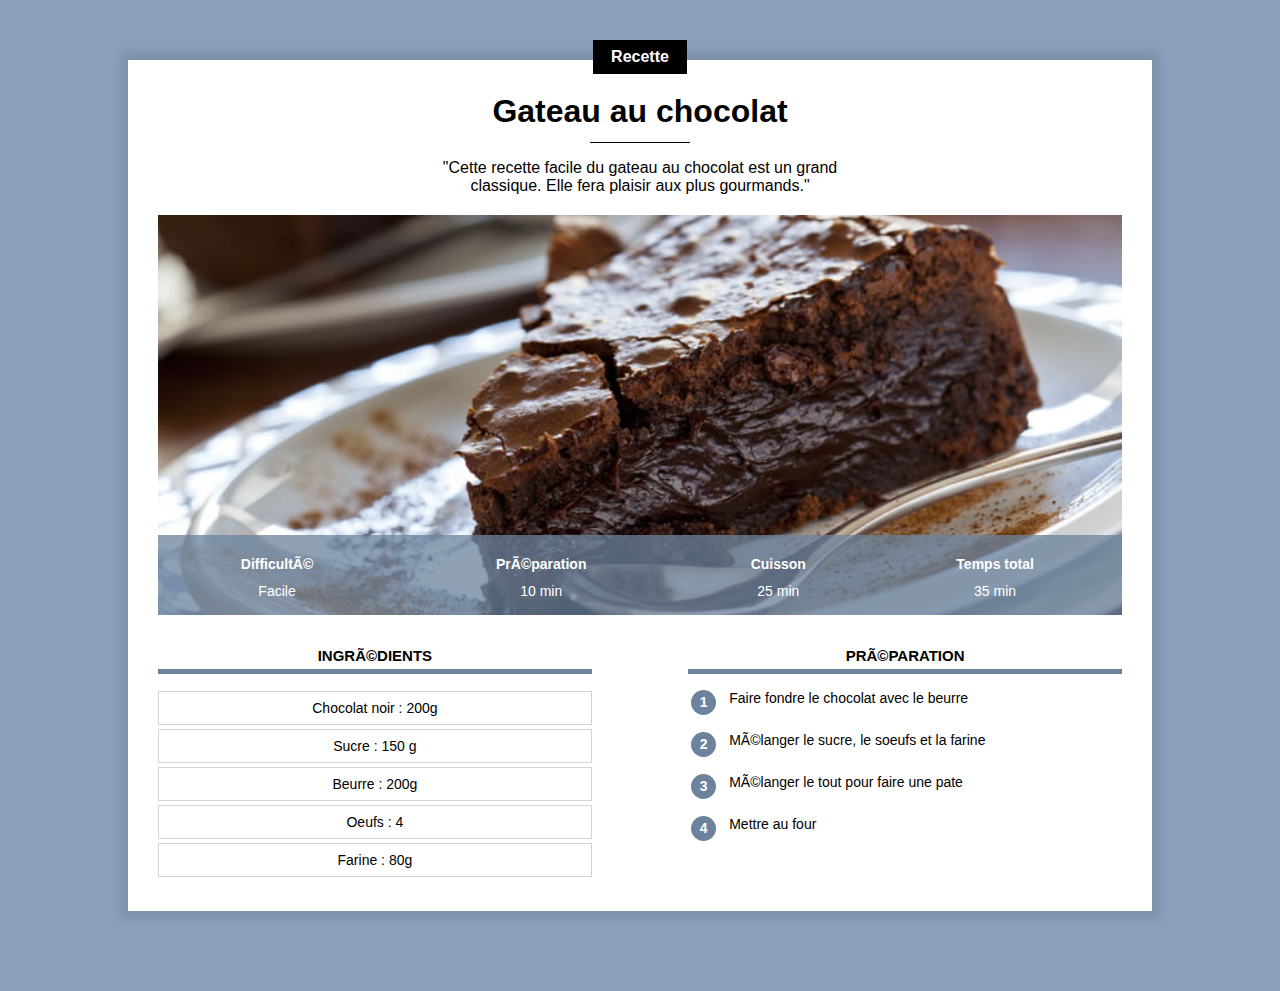
<file: index.html>
<!doctype html>
<html lang="fr">
    <head>
        <title>gateau au chocolat</title>
        <meta charset=""UTF-8>
        <link rel="stylesheet" href="recette.css"/>
    </head>

    <body>


        <div class="contenu">

            <div class="centre categorie">
                <p class="categorie">Recette</p>
           </div>

            <h1>Gateau au chocolat </h1>
            
            <div class = "separateur"></div>


            <div class ="centre">
                <p class="description">"Cette recette facile du gateau au chocolat est un grand classique. Elle fera plaisir aux plus gourmands."</p>
            </div>
            
            <div class="info">
                <img class ="centre info" src="gateau.jpg">

                <table class="info">
                    <tr><th>Difficulté</th><th>Préparation</th><th>Cuisson</th><th>Temps total</th></tr>
                    <tr><td>Facile</td><td>10 min</td><td>25 min</td><td>35 min</td></tr>

                </table>

            </div>

            <div>
                <div class="colonne1 colonne">
                <h2>Ingrédients</h2>
                    <div class="ingredients">
                        <p>Chocolat noir : 200g</p>
                        <p>Sucre : 150 g</p>
                        <p>Beurre : 200g</p>
                        <p>Oeufs : 4</p>
                        <p>Farine : 80g</p>
                    </div>
                </div>


                <div class="colonne2 colonne">
                    <h2>Préparation</h2>
                    <table class="preparation">
                        <tr><td><p class="numero">1</p></td><td class="preparation_etape">Faire fondre le chocolat avec le beurre</td></tr>
                        <tr><td><p class="numero">2</p></td><td class="preparation_etape">Mélanger le sucre, le soeufs et la farine</td>
                        <tr><td><p class="numero">3</p></td><td class="preparation_etape">Mélanger le tout pour faire une pate</td></tr>
                        <tr><td><p class="numero">4</p></td><td class="preparation_etape">Mettre au four</td></tr>

                    </table>
                </div>
            </div>
        </div>
    </body>
</html>
</file>
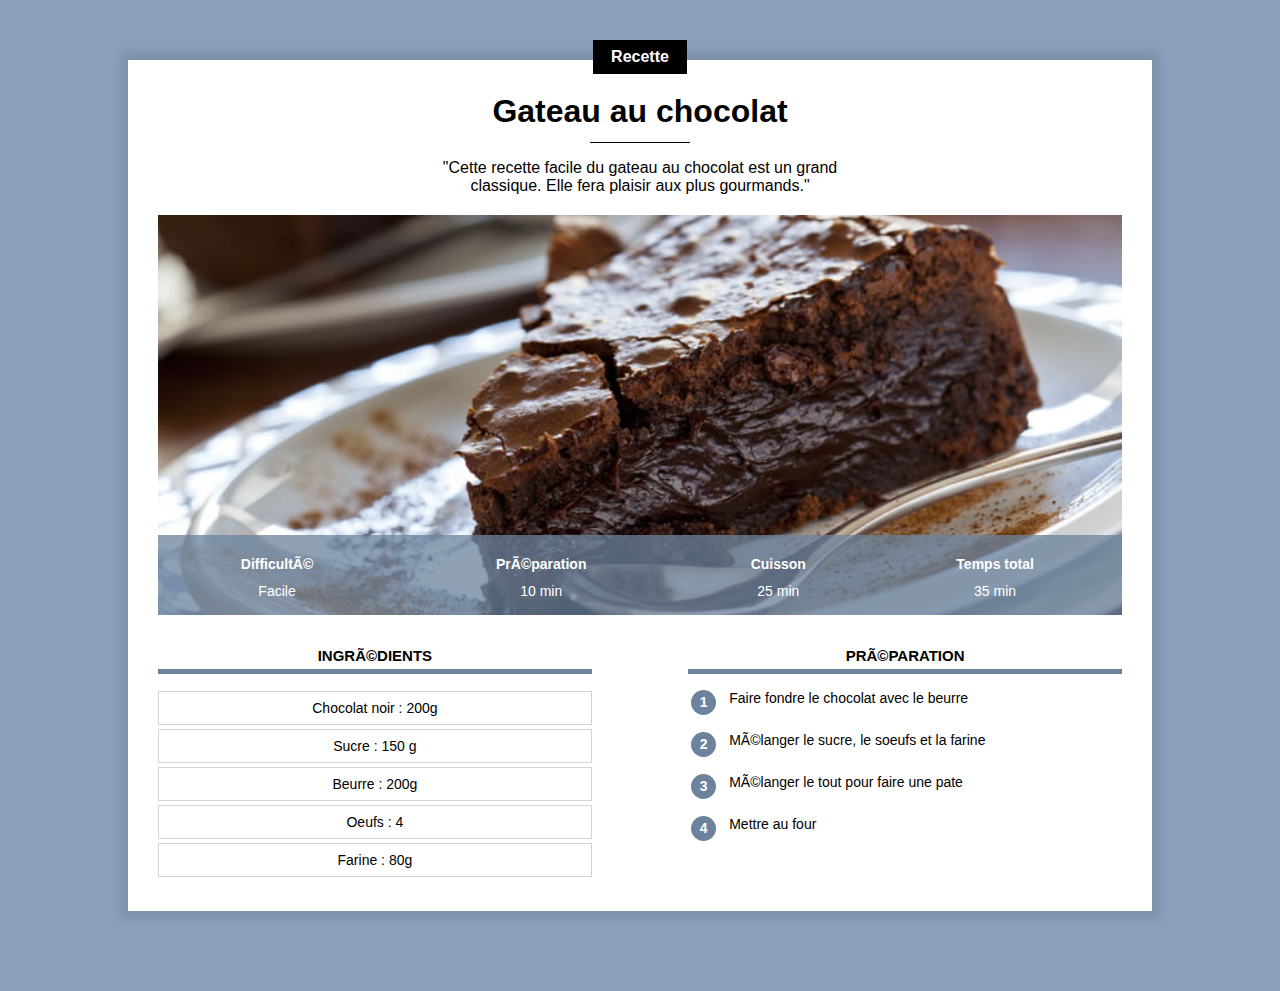
<file: recette gateau chocolat.html>
<!doctype html>
<html lang="fr">
    <head>
        <title>gateau au chocolat</title>
        <meta charset=""UTF-8>
        <link rel="stylesheet" href="recette.css"/>
    </head>

    <body>


        <div class="contenu">

            <div class="centre categorie">
                <p class="categorie">Recette</p>
           </div>

            <h1>Gateau au chocolat </h1>
            
            <div class = "separateur"></div>


            <div class ="centre">
                <p class="description">"Cette recette facile du gateau au chocolat est un grand classique. Elle fera plaisir aux plus gourmands."</p>
            </div>
            
            <div class="info">
                <img class ="centre info" src="gateau.jpg">

                <table class="info">
                    <tr><th>Difficulté</th><th>Préparation</th><th>Cuisson</th><th>Temps total</th></tr>
                    <tr><td>Facile</td><td>10 min</td><td>25 min</td><td>35 min</td></tr>

                </table>

            </div>

            <div>
                <div class="colonne1 colonne">
                <h2>Ingrédients</h2>
                    <div class="ingredients">
                        <p>Chocolat noir : 200g</p>
                        <p>Sucre : 150 g</p>
                        <p>Beurre : 200g</p>
                        <p>Oeufs : 4</p>
                        <p>Farine : 80g</p>
                    </div>
                </div>


                <div class="colonne2 colonne">
                    <h2>Préparation</h2>
                    <table class="preparation">
                        <tr><td><p class="numero">1</p></td><td class="preparation_etape">Faire fondre le chocolat avec le beurre</td></tr>
                        <tr><td><p class="numero">2</p></td><td class="preparation_etape">Mélanger le sucre, le soeufs et la farine</td>
                        <tr><td><p class="numero">3</p></td><td class="preparation_etape">Mélanger le tout pour faire une pate</td></tr>
                        <tr><td><p class="numero">4</p></td><td class="preparation_etape">Mettre au four</td></tr>

                    </table>
                </div>
            </div>
        </div>
    </body>
</html>
</file>
<file: recette.css>
* {
    overflow: auto;
    
    }


body{
    background-color: #8BA1BB;
    font-family: Arial, Helvetica, sans-serif;
    margin: 0;
}
p.categorie{
    text-align: center;
    display: inline-block;
    background-color: black;
    color: white;
    padding: 8px 18px;
    margin-top: -20px;
    margin-bottom: 0px;
    font-weight: bold;
    font-size: 16px;

}

div.contenu {
    background-color: white;
    margin: 60px 10% 80px 10%;
    padding :0px 30px 30px 30px;
    min-width: 350px;
    box-shadow: 0px 0px 10px 8px rgba(0, 0, 0,0.1);
    overflow: visible;

    

}
h1{
    text-align: center;
    margin-bottom: 12px;
    margin-top: 15px;
}

p.description{
    text-align: center;
    max-width: 400px;
    /*background-color: yellow;*/
    display: inline-block;
    font-size: 16px;
}
.centre{
    /*background-color: blue;*/
    text-align: center;
    width: 100%;
 }
 div.categorie{
    margin-bottom: 0px;
    margin-top: 0px;
    overflow: visible;
 }

 div.separateur{

    width: 100px;
    height :1px;
    background-color: black;
    margin-left: auto;
    margin-right: auto;
 }
 .info{
    position: relative;
    background-color: blue;


 }
 table.info{
    position: absolute;
    bottom:0;
    width:100%;
    color: white;
    background-color: #6C829DC0;
    height: 80px
 }

 table.info td{
    text-align: center;
    font-size: 14px;
    vertical-align: top;
 }

 table.info th{
    text-align: center;
    font-size: 14px;
    vertical-align: bottom;
    padding-bottom: 8px;
 }

 img.info{

    display: block ;
    max-height: 400px;
    object-fit: cover;
    min-height: 200px;
    background-color: lightgray;

 }

div.colonne{
    width: 45%;
    margin-top: 20px;
}

div.colonne h2{
    text-align: center;
    text-transform: uppercase;
    font-size: 15px;
    border-bottom: 5px solid #6C829D;
    padding-bottom: 5px;


}


div.colonne1{

    display: inline-block;
    margin-right: 10%;

 }

div.colonne2{
    float: right;

}

div.ingredients p{
    text-align: center;
    font-size: 14px;
    border: 1px solid lightgray;
    padding: 8px 0;
    margin-top: 4px;
    margin-bottom: 0;


}
table.preparation p.numero{
    background-color: #6C829D;
    color: white;
    width: 25px;
    height: 25px;
    text-align: center;
    font-size: 14px;
    font-weight: bold;
    padding-top: 4px;
    box-sizing: border-box;
    border-radius: 50%;
    margin: 0px

}

table.preparation td{
vertical-align: top;


}

table.preparation td.preparation_etape{
font-size: 14px;
padding-left: 10px;
padding-bottom: 10px;


}

table.preparation tr{
    height: 40px;

}
</file>
